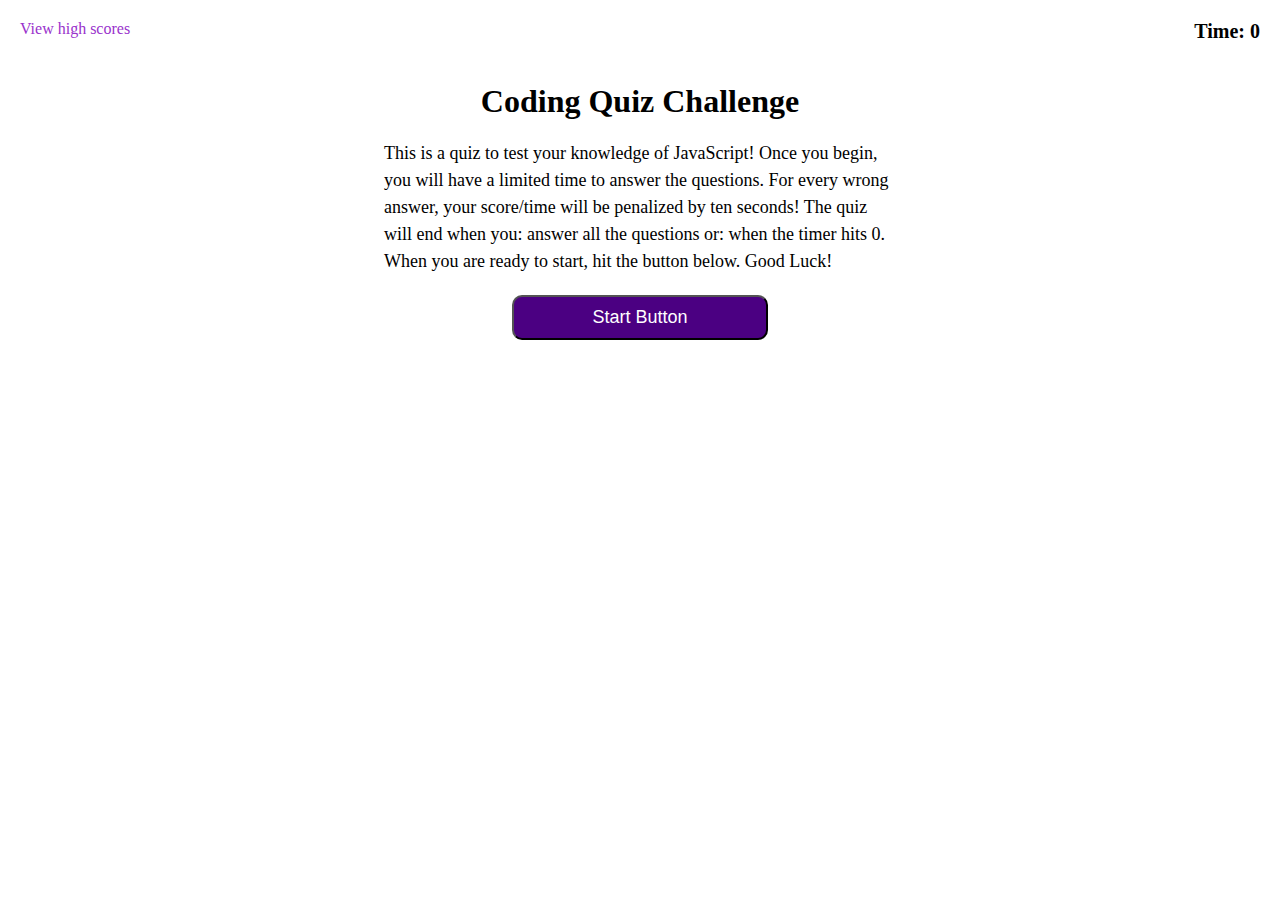
<file: index.html>
<!DOCTYPE html>
<html lang="en">
<head>
    <meta charset="UTF-8">
    <meta http-equiv="X-UA-Compatible" content="IE=edge">
    <meta name="viewport" content="width=device-width, initial-scale=1.0">
    <link rel="stylesheet" type="text/css" href="./assets/css/style.css">
    <title>JavaScript Quiz!</title>
</head>
<body>
    <header class="top">
        <nav id="high-score">
            <a href="./highscore.html">View high scores</a>
        </nav>
        <div>
            <p id="timer" class="timer">Time: 0</p>
        </div>
    </header>
    <main id="quiz-container" class="quiz-container">
        <div id="question-container" class="question">
            <h1 id ="question" class="question">Coding Quiz Challenge</h1>
        </div>
        <div id="instructions" class="instructions">
            <p id="text"> 
                This is a quiz to test your knowledge of JavaScript! Once you begin, you will have a limited time to answer the questions.
                For every wrong answer, your score/time will be penalized by ten seconds! The quiz will end when you: answer all the questions or:
                when the timer hits 0. When you are ready to start, hit the button below. Good Luck!
            </p>
        </div>
        <div id= "end-form" class= "button-start-container">
            <button id="start-quiz" class="btn">Start Button</button>
        </div>
        <div id="button-container" class="button-container">
        </div>
    </main>
    <script src="./assets/js/script.js"></script>
</body>
</html>
</file>
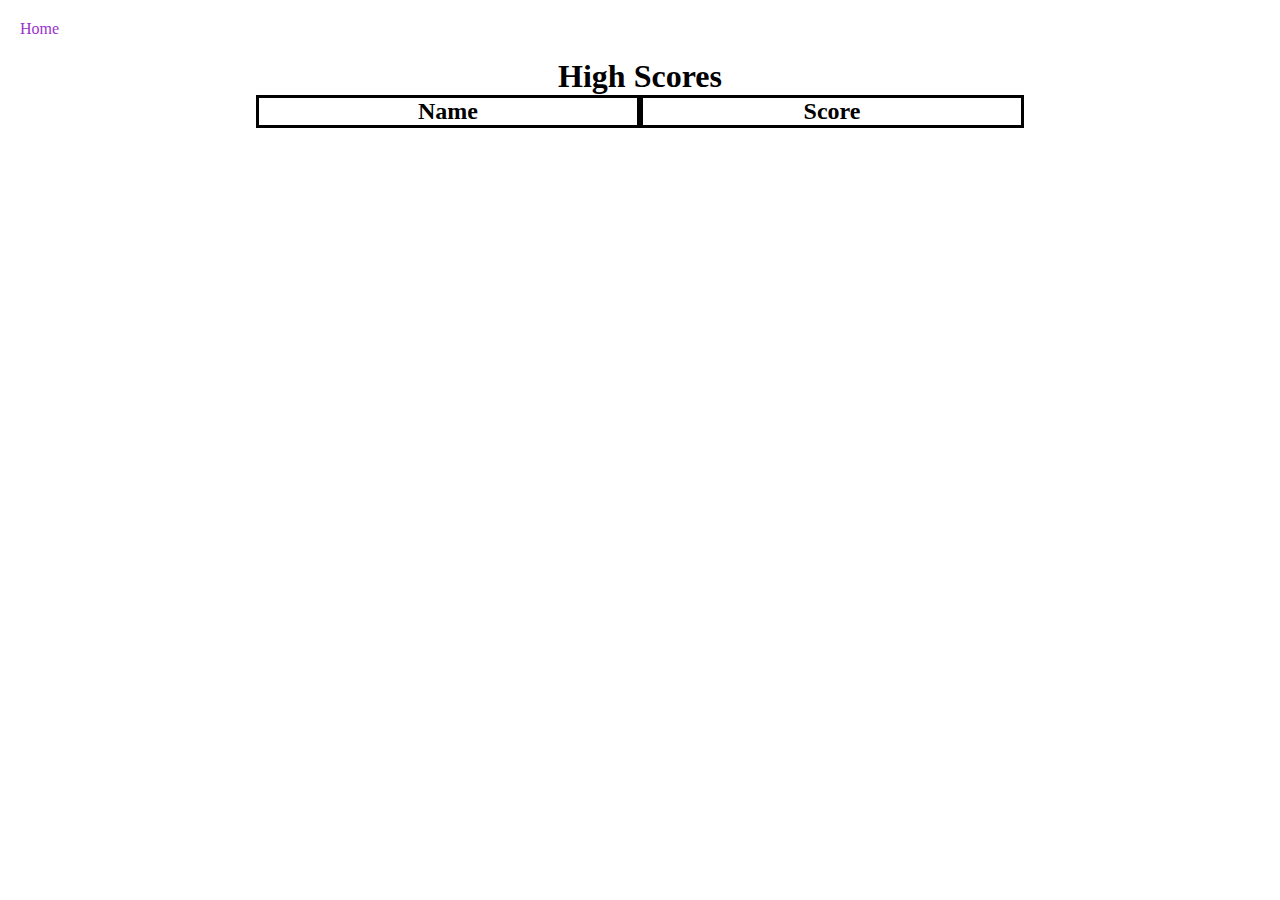
<file: highscore.html>
<!DOCTYPE html>
<html lang="en">
<head>
    <meta charset="UTF-8">
    <meta http-equiv="X-UA-Compatible" content="IE=edge">
    <meta name="viewport" content="width=device-width, initial-scale=1.0">
    <title>JS Code Quiz | High Scores</title>
    <link rel="stylesheet" type="text/css" href="./assets/css/style.css">
</head>
<body>
    <header>
        <nav>
            <a href="./index.html">Home</a>
        </nav>
    </header>
    <main>
        <h1>High Scores</h1>
        <div class="row">
            <div id="name-column" class="column">
                <h2>Name</h2>

            </div>
            <div id="score-column" class="column">
                <h2>Score</h2>
            </div>
        </div>

        <script src="./assets/js/script.js"></script>
        <script>
            window.onload = function() {
                for (let i = 0; i < highScore.length; i++) {
                    let name = document.createElement("p");
                    name.textContent = highScore[i].name;
                    name.setAttribute("class", "col-item");
                    let score = document.createElement("p");
                    score.textContent = highScore[i].finalScore;
                    score.setAttribute("class", "col-item");
                    document.getElementById("name-column").appendChild(name);
                    document.getElementById("score-column").appendChild(score);

                }
            }
        </script>
    </main>
</body>
</html>
</file>
<file: assets/css/style.css>
* {
 box-sizing: border-box;
 margin: 0;
 padding: 0;
}

/* Header Style */

header {
    display: flex;
    justify-content: space-between;
    margin: 20px;
    font-size: 16px;
}

.timer {
    font-weight: bolder;
    font-size: 20px;
}

a {
    text-decoration: none;
    color:rgb(153, 50, 204);
}




/* Main/Quiz Style */
.quiz-container {
    width: 80%;
    margin: 0 auto;
    display: flex;
    flex-direction: column;
    justify-content: center;
    align-items: space-around;
}
.question {
    text-align: center;
    font-weight: bold;
    padding: 10px;
}

.instructions {
    width: 50%;
    margin: 0 auto;
    font-size: 18px;
    line-height: 1.5;
    margin-bottom: 15px;
}

.quiz-start {
    display: none;
}

.button-start-container, .button-container {
    display: flex;
    flex-direction: column;
    justify-content: center;
    width: 50%;
    margin: 0 auto;

}

.button-container {
    justify-content: flex-start;
    
}
.btn {
    
    background-color: rgb(75, 0, 130);
    color: rgb(255, 255, 255);
    margin: 10px;
    padding: 10px;
    height: fit-content;
    border-radius: 10px;
    font-size: large;
    outline: none;
    width: 50%;
    text-align: center;
    
}

#start-quiz {
    margin: 5px auto;
}

.btn:active {
    background-color: rgb(153, 50, 204);
    outline: none;
}

.answer-check {
    border-top: 3px solid rgb(175, 175, 175);
    margin-top: 5px;
    font-style: italic;
    color: rgb(175, 175, 175);
}

.end-quiz {
    text-align: center;
    font-size: 22px;
    margin: auto 5px;
}

.end-form {
    margin: 5px;
    align-self: center;
    padding: 8px;
}

#end-form {
    flex-direction: row;
}
/*  highscore.html style  */

h1, h2 {
    text-align: center;
}

.row {
    width: 60%;
    margin: 0 auto;
    display: flex;
    
}

.column {
    width: 50%;
    border: black solid 3px;
}

.col-item {
    text-align: center;
    padding: 5px;
    font-size: 18px;
    border-top: 3px solid black;

}

@media screen and (max-width:1175px) {
    .btn {
        width: 100%;
    
    }
    .button-container {
        width: 80%;
    }
}

@media screen and (max-width:775px) {
    .button-container {
        width: 90%;
    }

    #end-form {
        flex-direction: column;
    }
}

@media screen and (max-width:575px) {
    .btn {
        height: fit-content;

    }

    .instructions {
        width: 80%;
        font-size: 16px;

    }
}
</file>
